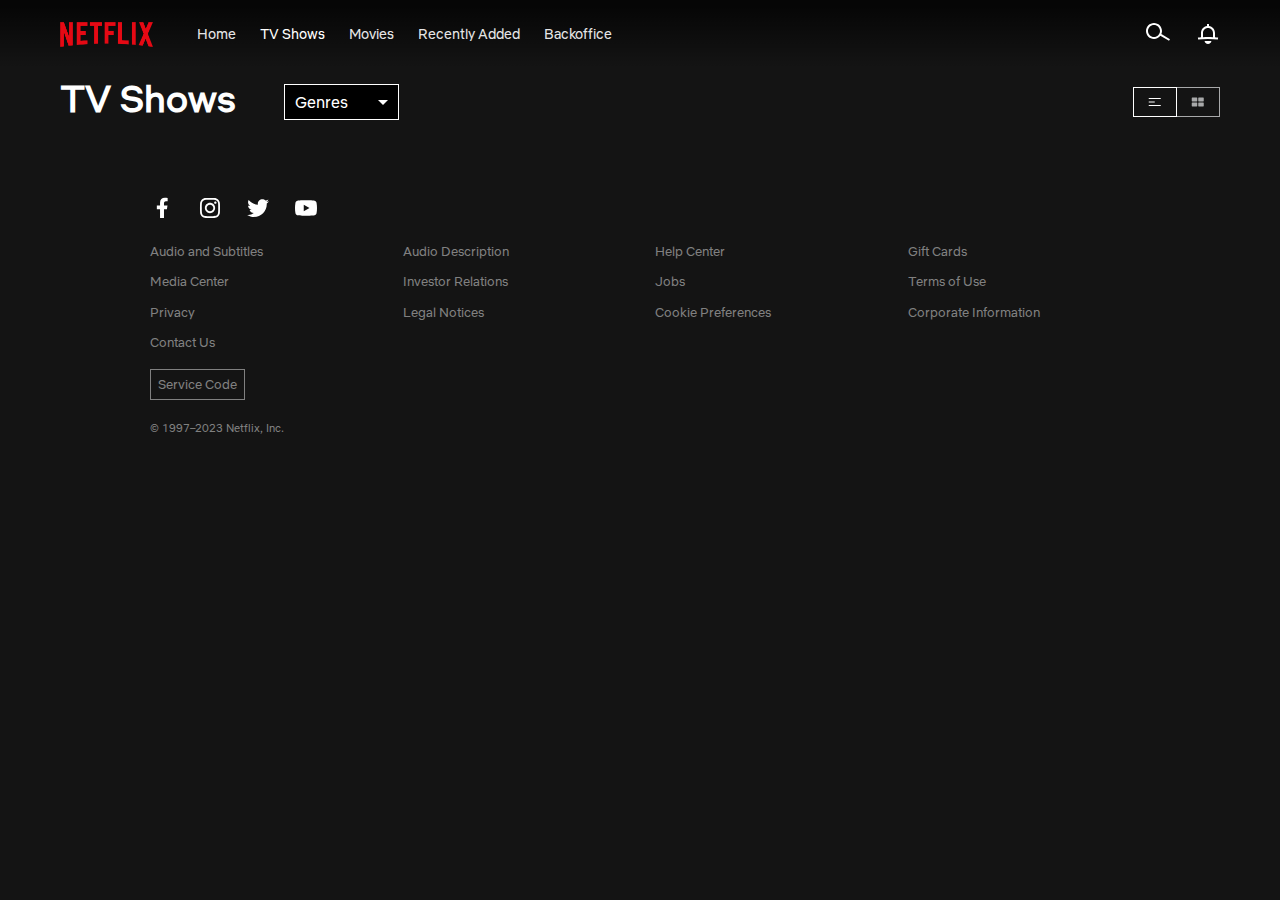
<file: index.html>
<!DOCTYPE html>
<html lang="en">
<head>
    <meta charset="UTF-8">
    <meta http-equiv="X-UA-Compatible" content="IE=edge">
    <meta name="viewport" content="width=device-width, initial-scale=1.0">
    <link rel="shortcut icon" href="https://assets.nflxext.com/ffe/siteui/common/icons/nficon2016.ico">
    <link rel="stylesheet" href="https://cdn.jsdelivr.net/npm/bootstrap@4.0.0/dist/css/bootstrap.min.css" integrity="sha384-Gn5384xqQ1aoWXA+058RXPxPg6fy4IWvTNh0E263XmFcJlSAwiGgFAW/dAiS6JXm" crossorigin="anonymous">
    <link rel="stylesheet" href="https://cdn.jsdelivr.net/npm/bootstrap-icons@1.10.3/font/bootstrap-icons.css">
    <link rel="stylesheet" href="https://cdn.jsdelivr.net/npm/bootstrap@4.6.2/dist/css/bootstrap.min.css" integrity="sha384-xOolHFLEh07PJGoPkLv1IbcEPTNtaed2xpHsD9ESMhqIYd0nLMwNLD69Npy4HI+N" crossorigin="anonymous">
    <link rel="stylesheet" href="./css/styles.css">
    <title>Netflix</title>
</head>
<body>
    <nav class="navbar navbar-expand-lg navbar-dark">
        <div class="container-fluid px-5">
            <a class="navbar-brand" href="#">
                <img src="assets/netflix_logo.png" height="49px">
            </a>
            <a class="navbar-toggler mr-auto" data-toggle="collapse" data-target="#navbarSupportedContent" aria-controls="navbarSupportedContent" aria-expanded="false" aria-label="Toggle navigation">
                Browse<span class="arrow"></span>
            </a>
            <div class="collapse navbar-collapse mr-auto" id="navbarSupportedContent">
                <ul class="navbar-nav mr-auto">
                    <li class="nav-item ml-2">
                        <a class="nav-link" href="#">Home</a>
                    </li>
                    <li class="nav-item ml-2 active">
                        <a class="nav-link" href="#">TV Shows</a>
                    </li>
                    <li class="nav-item ml-2">
                        <a class="nav-link" href="#">Movies</a>
                    </li>
                    <li class="nav-item ml-2">
                        <a class="nav-link" href="#">Recently Added</a>
                    </li>
                    <li class="nav-item ml-2">
                        <a class="nav-link" href="backoffice.html">Backoffice</a>
                    </li>
                </ul>
            </div>
            <div class="altnav d-flex align-items-center">
                <div class="altnavelem">
                    <a href="#"><svg style="margin-top: -4px; margin-right: 4px" width="24" height="24" viewBox="0 0 24 24" fill="none" xmlns="http://www.w3.org/2000/svg" class="search-icon"><path fill-rule="evenodd" clip-rule="evenodd" d="M14 11C14 14.3137 11.3137 17 8 17C4.68629 17 2 14.3137 2 11C2 7.68629 4.68629 5 8 5C11.3137 5 14 7.68629 14 11ZM14.3623 15.8506C12.9006 17.7649 10.5945 19 8 19C3.58172 19 0 15.4183 0 11C0 6.58172 3.58172 3 8 3C12.4183 3 16 6.58172 16 11C16 12.1076 15.7749 13.1626 15.368 14.1218L24.0022 19.1352L22.9979 20.8648L14.3623 15.8506Z" fill="currentColor"></path></svg></div</a>
                </div>
                <div class="altnavelem">
                    <a href="#"><svg width="24" height="24" viewBox="0 0 24 24" fill="none" xmlns="http://www.w3.org/2000/svg" class="Hawkins-Icon Hawkins-Icon-Standard"><path fill-rule="evenodd" clip-rule="evenodd" d="M13 4.07092C16.3922 4.55624 18.9998 7.4736 18.9998 11V15.2538C20.0486 15.3307 21.0848 15.4245 22.107 15.5347L21.8926 17.5232C18.7219 17.1813 15.409 17 11.9998 17C8.59056 17 5.27764 17.1813 2.10699 17.5232L1.89258 15.5347C2.91473 15.4245 3.95095 15.3307 4.99978 15.2538V11C4.99978 7.47345 7.6076 4.55599 11 4.07086V2L13 2V4.07092ZM16.9998 15.1287V11C16.9998 8.23858 14.7612 6 11.9998 6C9.23836 6 6.99978 8.23858 6.99978 11V15.1287C8.64041 15.0437 10.3089 15 11.9998 15C13.6907 15 15.3591 15.0437 16.9998 15.1287ZM8.62568 19.3712C8.6621 20.5173 10.1509 22 11.9993 22C13.8477 22 15.3365 20.5173 15.373 19.3712C15.38 19.1489 15.1756 19 14.9531 19H9.04555C8.82308 19 8.61862 19.1489 8.62568 19.3712Z" fill="currentColor"></path></svg></a>
                </div>
               
            </div>
        </div>
    </nav>
    <div class="container-fluid sticky-top subnav px-5 d-flex align-items-center">
        <h1 class="mr-5 text-white">TV Shows</h1>
        <button class="btn btn-outline-secondary mr-auto" data-toggle="collapse" data-target="#genres">Genres <span class="arrow"></span>
            <div class="container collapse" id="genres">
                <div class="row">
                    <div class="col-4">
                        <ul>
                            <li>Action</li>
                            <li>Anime</li>
                            <li>British</li>
                            <li>German</li>
                            <li>The Witcher</li>
                            <li>Documentary</li>
                            <li>Drama</li>
                            <li>European</li>
                        </ul>
                    </div>
                    <div class="col-4">
                        <ul>
                            <li>Fitness</li>
                            <li>Horror</li>
                            <li>International</li>
                            <li>Kids</li>
                            <li>Comedy</li>
                            <li>Crime</li>
                            <li>Mystery</li>
                            <li>Reality TV</li>
                        </ul>
                    </div>
                    <div class="col-4">
                        <ul>
                            <li>Romance</li>
                            <li>Sci-Fi and Fantasy</li>
                            <li>Teen</li>
                            <li>Thriller</li>
                            <li>US</li>
                            <li>Science and Nature</li>
                        </ul>
                    </div>
                </div>
            </div>
        </button>
        <div class="btn-group btn-group-toggle" data-toggle="buttons">
            <label class="btn btn-outline-light active">
                <input type="radio" name="options" id="option1" autocomplete="off" checked><svg width="24" height="24" viewBox="0 0 24 24" fill="none" xmlns="http://www.w3.org/2000/svg" class="svg-icon svg-icon-rows"><path fill-rule="evenodd" clip-rule="evenodd" d="M24 6H0V4H24V6ZM24 18V20H0V18H24ZM0 13H12V11H0V13Z" fill="currentColor"></path></svg>
            </label>
            <label class="btn btn-outline-light">
                <input type="radio" name="options" id="option2" autocomplete="off"><svg width="24" height="24" viewBox="0 0 24 24" fill="none" xmlns="http://www.w3.org/2000/svg" class="svg-icon svg-icon-grid"><path fill-rule="evenodd" clip-rule="evenodd" d="M1 3C0.447715 3 0 3.44772 0 4V10C0 10.5523 0.447715 11 1 11H10C10.5523 11 11 10.5523 11 10V4C11 3.44772 10.5523 3 10 3H1ZM1 13C0.447715 13 0 13.4477 0 14V20C0 20.5523 0.447715 21 1 21H10C10.5523 21 11 20.5523 11 20V14C11 13.4477 10.5523 13 10 13H1ZM13 4C13 3.44772 13.4477 3 14 3H23C23.5523 3 24 3.44772 24 4V10C24 10.5523 23.5523 11 23 11H14C13.4477 11 13 10.5523 13 10V4ZM14 13C13.4477 13 13 13.4477 13 14V20C13 20.5523 13.4477 21 14 21H23C23.5523 21 24 20.5523 24 20V14C24 13.4477 23.5523 13 23 13H14Z" fill="currentColor"></path></svg>
            </label>
        </div>
    </div>
<div id="movie-container" class="container-fluid">
  
</div>
    <footer>
        <div class="container">
            <div class="socials d-flex">
                <a href="#"><svg width="24" height="24" viewBox="0 0 24 24" fill="none" xmlns="http://www.w3.org/2000/svg" class="svg-icon svg-icon-facebook-logo"><path fill-rule="evenodd" clip-rule="evenodd" d="M13.9868 13.1621V21.9841H10.0418V13.1621H6.8418V9.51207H10.0468V6.73207C10.0468 3.56707 11.9318 1.82007 14.8148 1.82007C15.7616 1.83321 16.7061 1.91577 17.6408 2.06707V5.17307H16.0448C15.4952 5.10007 14.9422 5.28088 14.5419 5.66447C14.1415 6.04807 13.9373 6.59284 13.9868 7.14507V9.51207H17.4868L16.9278 13.1621H13.9868Z" fill="currentColor"></path></svg></a>
                <a href="#"><svg width="24" height="24" viewBox="0 0 24 24" fill="none" xmlns="http://www.w3.org/2000/svg" class="svg-icon svg-icon-instagram-logo"><path fill-rule="evenodd" clip-rule="evenodd" d="M21.9302 16.1229C21.9586 17.6764 21.3791 19.1796 20.3152 20.3119C19.1853 21.3804 17.68 21.9606 16.1252 21.9269C14.4742 22.0209 9.52524 22.0209 7.87524 21.9269C6.32151 21.955 4.81816 21.3756 3.68524 20.3119C2.61778 19.1818 2.03769 17.6772 2.07024 16.1229C1.97724 14.4719 1.97724 9.52294 2.07024 7.87294C2.03979 6.3188 2.61957 4.8146 3.68524 3.68294C4.81792 2.61946 6.32187 2.04157 7.87524 2.07294C9.52624 1.97894 14.4752 1.97894 16.1252 2.07294C17.6791 2.04388 19.1828 2.62347 20.3152 3.68794C21.3827 4.81807 21.9628 6.32272 21.9302 7.87694C22.0232 9.52794 22.0232 14.4719 21.9302 16.1229ZM20.2002 11.9999C20.2002 10.5449 20.3202 7.42194 19.8002 6.10594C19.4575 5.23672 18.7695 4.54869 17.9002 4.20594C16.5882 3.68894 13.4612 3.80594 12.0062 3.80594C10.5512 3.80594 7.42824 3.68494 6.11224 4.20594C5.24322 4.54899 4.55529 5.23693 4.21224 6.10594C3.69524 7.41794 3.81224 10.5449 3.81224 11.9999C3.81224 13.4549 3.69124 16.5779 4.21224 17.8939C4.5556 18.7628 5.24343 19.4506 6.11224 19.7939C7.42424 20.3109 10.5522 20.1939 12.0062 20.1939C13.4602 20.1939 16.5842 20.3149 17.9002 19.7939C18.7693 19.4509 19.4572 18.763 19.8002 17.8939C20.3192 16.5819 20.2002 13.4549 20.2002 11.9999ZM17.1302 11.9999C17.1302 14.8311 14.8354 17.1264 12.0042 17.1269C9.17307 17.1275 6.87734 14.8331 6.87624 12.0019C6.87513 9.17077 9.16907 6.8746 12.0002 6.87293C13.361 6.87028 14.6668 7.40953 15.6292 8.37155C16.5916 9.33356 17.1314 10.6392 17.1292 11.9999H17.1302ZM15.3362 11.9999C15.3362 10.1596 13.8446 8.66749 12.0042 8.66694C10.1639 8.66639 8.67134 10.1576 8.67024 11.9979C8.66914 13.8383 10.1599 15.3313 12.0002 15.3329C13.8409 15.3318 15.333 13.8406 15.3352 11.9999H15.3362ZM17.3362 7.85895C16.6735 7.85895 16.1362 7.32168 16.1362 6.65894C16.1362 5.9962 16.6735 5.45894 17.3362 5.45894C17.999 5.45894 18.5363 5.9962 18.5363 6.65894C18.5381 6.97725 18.4127 7.28311 18.1879 7.50847C17.9631 7.73383 17.6576 7.86001 17.3392 7.85895H17.3362Z" fill="currentColor"></path></svg></a>
                <a href="#"><svg width="24" height="24" viewBox="0 0 24 24" fill="none" xmlns="http://www.w3.org/2000/svg" class="svg-icon svg-icon-twitter-logo"><path fill-rule="evenodd" clip-rule="evenodd" d="M20.7679 8.20699C20.7912 11.5932 19.4564 14.8475 17.0619 17.242C14.6674 19.6365 11.4131 20.9713 8.02688 20.948C5.58911 20.9544 3.2014 20.2564 1.15088 18.938C1.50985 18.9771 1.87079 18.9955 2.23188 18.993C4.24756 18.9984 6.20627 18.3245 7.79188 17.08C5.87426 17.0472 4.18959 15.799 3.59988 13.974C3.8797 14.0187 4.16251 14.0421 4.44588 14.044C4.84342 14.0428 5.23922 13.9914 5.62388 13.891C3.53625 13.4666 2.03658 11.6303 2.03788 9.49999V9.44099C2.65823 9.78763 3.35178 9.98261 4.06188 10.01C2.08967 8.6933 1.48213 6.06953 2.67488 4.01999C4.9496 6.82015 8.30584 8.52335 11.9089 8.70599C11.8373 8.36899 11.8008 8.0255 11.7999 7.68099C11.8012 5.84293 12.9247 4.19202 14.634 3.51624C16.3433 2.84045 18.292 3.27679 19.5499 4.61699C20.552 4.4234 21.513 4.0573 22.3899 3.53499C22.0555 4.56892 21.3554 5.44537 20.4209 5.99999C21.3101 5.89964 22.1793 5.66707 22.9999 5.30999C22.3865 6.20227 21.6272 6.98488 20.7539 7.62499C20.7679 7.81999 20.7679 8.01399 20.7679 8.20699Z" fill="currentColor"></path></svg></a>
                <a href="#"><svg width="24" height="24" viewBox="0 0 24 24" fill="none" xmlns="http://www.w3.org/2000/svg" class="svg-icon svg-icon-youtube-logo"><path fill-rule="evenodd" clip-rule="evenodd" d="M22.5401 6.67C22.2881 5.71873 21.5491 4.97331 20.6001 4.713C18.8801 4.25 12.0001 4.25 12.0001 4.25C12.0001 4.25 5.12009 4.25 3.40009 4.713C2.45106 4.97331 1.71211 5.71873 1.46009 6.67C1.14277 8.42869 0.988785 10.213 1.00009 12C0.988785 13.787 1.14277 15.5713 1.46009 17.33C1.71301 18.2825 2.45414 19.0282 3.40509 19.287C5.12009 19.75 12.0051 19.75 12.0051 19.75C12.0051 19.75 18.8851 19.75 20.6001 19.287C21.5491 19.0267 22.2881 18.2813 22.5401 17.33C22.8574 15.5713 23.0114 13.787 23.0001 12C23.0114 10.213 22.8574 8.42869 22.5401 6.67ZM9.75009 15.27V8.729L15.5001 12L9.75009 15.27Z" fill="currentColor"></path></svg></a>
            </div>
            <div class="row">
                <div class="col-6 col-md-3">
                    <div class="row">
                        <div class="col">
                            <ul class="d-flex flex-column">
                                <li>Audio and Subtitles</li>
                                <li>Media Center</li>
                                <li>Privacy</li>
                                <li>Contact Us</li>
                            </ul>
                        </div>
                    </div>
                </div>
                <div class="col-6 col-md-3">
                    <div class="row">
                        <div class="col">
                            <ul class="d-flex flex-column">
                                <li>Audio Description</li>
                                <li>Investor Relations</li>
                                <li>Legal Notices</li>
                            </ul>
                        </div>
                    </div>
                </div>
                <div class="col-6 col-md-3">
                    <div class="row">
                        <div class="col">
                            <ul class="d-flex flex-column">
                                <li>Help Center</li>
                                <li>Jobs</li>
                                <li>Cookie Preferences</li>
                            </ul>
                        </div>
                    </div>
                </div>
                <div class="col-6 col-md-3">
                    <div class="row">
                        <div class="col">
                            <ul class="d-flex flex-column">
                                <li>Gift Cards</li>
                                <li>Terms of Use</li>
                                <li>Corporate Information</li>
                            </ul>
                        </div>
                    </div>
                </div>
            </div>
            <button class="btn btn-outline-light">Service Code</button>
            <p class="copyright">
                © 1997–2023 Netflix, Inc.
            </p>
        </div>
    </footer>
    <script src="./js/script.js"></script>
    <script src="https://code.jquery.com/jquery-3.2.1.slim.min.js" integrity="sha384-KJ3o2DKtIkvYIK3UENzmM7KCkRr/rE9/Qpg6aAZGJwFDMVNA/GpGFF93hXpG5KkN" crossorigin="anonymous"></script>
    <script src="https://cdn.jsdelivr.net/npm/popper.js@1.12.9/dist/umd/popper.min.js" integrity="sha384-ApNbgh9B+Y1QKtv3Rn7W3mgPxhU9K/ScQsAP7hUibX39j7fakFPskvXusvfa0b4Q" crossorigin="anonymous"></script>
    <script src="https://cdn.jsdelivr.net/npm/bootstrap@4.0.0/dist/js/bootstrap.min.js" integrity="sha384-JZR6Spejh4U02d8jOt6vLEHfe/JQGiRRSQQxSfFWpi1MquVdAyjUar5+76PVCmYl" crossorigin="anonymous"></script>
</body>
</html>
</file>
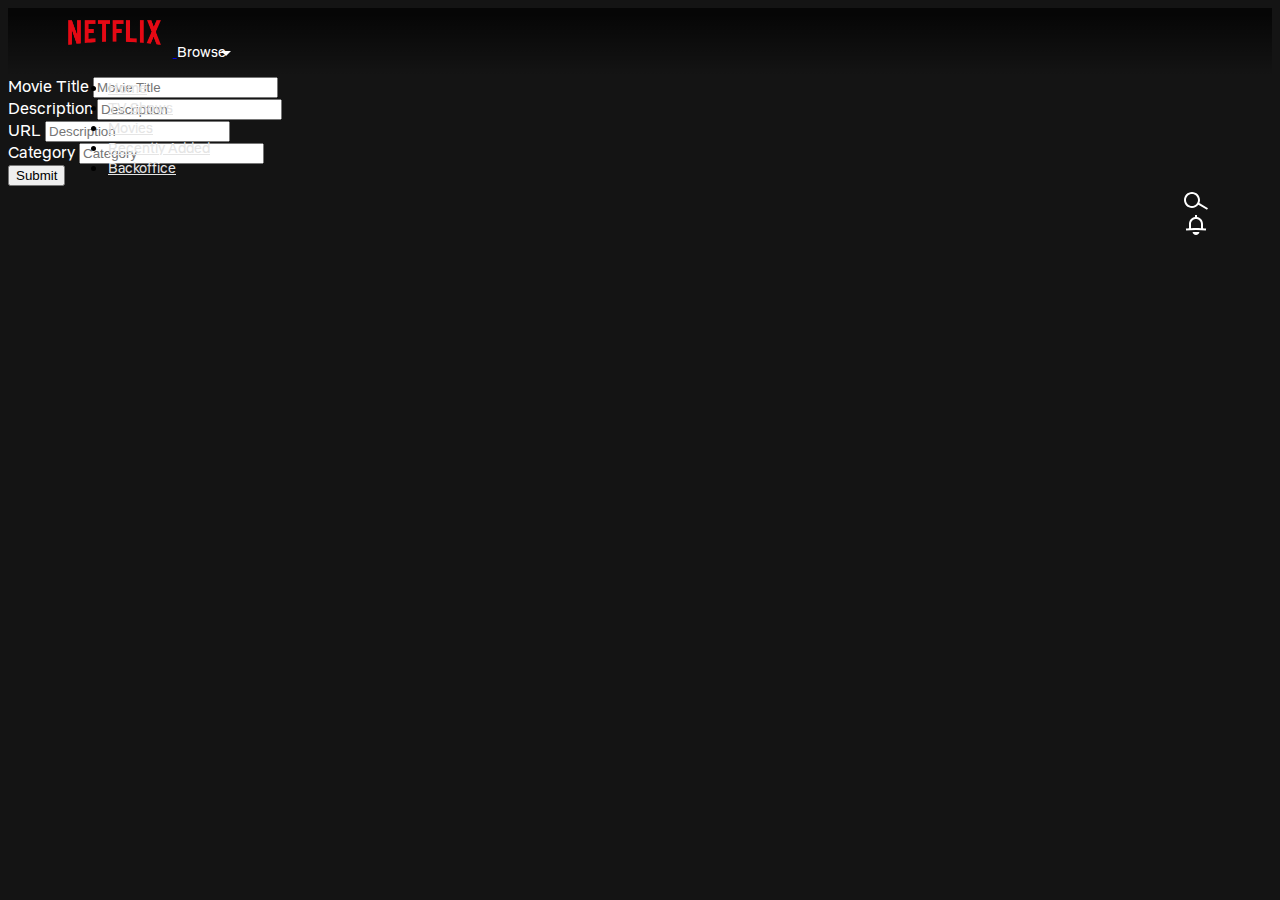
<file: backoffice.html>
<!DOCTYPE html>
<html lang="en">
  <head>
    <!-- Required meta tags -->
    <meta charset="utf-8" />
    <meta
      name="viewport"
      content="width=device-width, initial-scale=1, shrink-to-fit=no"
    />

    <!-- Bootstrap CSS -->
    <link
      rel="stylesheet"
      href="https://cdn.jsdelivr.net/npm/bootstrap@4.6.2/dist/css/bootstrap.min.css"
      integrity="sha384-xOolHFLEh07PJGoPkLv1IbcEPTNtaed2xpHsD9ESMhqIYd0nLMwNLD69Npy4HI+N"
      crossorigin="anonymous"
    />
<link rel="stylesheet" href="./css/styles.css">
    <title>Hello, world!</title>
  </head>
  <body>
    <nav class="navbar navbar-expand-lg navbar-dark">
        <div class="container-fluid px-5">
            <a class="navbar-brand" href="#">
                <img src="assets/netflix_logo.png" height="49px">
            </a>
            <a class="navbar-toggler mr-auto" data-toggle="collapse" data-target="#navbarSupportedContent" aria-controls="navbarSupportedContent" aria-expanded="false" aria-label="Toggle navigation">
                Browse<span class="arrow"></span>
            </a>
            <div class="collapse navbar-collapse mr-auto" id="navbarSupportedContent">
                <ul class="navbar-nav mr-auto">
                    <li class="nav-item ml-2">
                        <a class="nav-link" href="index.html">Home</a>
                    </li>
                    <li class="nav-item ml-2 active">
                        <a class="nav-link" href="#">TV Shows</a>
                    </li>
                    <li class="nav-item ml-2">
                        <a class="nav-link" href="#">Movies</a>
                    </li>
                    <li class="nav-item ml-2">
                        <a class="nav-link" href="#">Recently Added</a>
                    </li>
                    <li class="nav-item ml-2">
                        <a class="nav-link" href="backoffice.html">Backoffice</a>
                    </li>
                </ul>
            </div>
            <div class="altnav d-flex align-items-center">
                <div class="altnavelem">
                    <a href="#"><svg style="margin-top: -4px; margin-right: 4px" width="24" height="24" viewBox="0 0 24 24" fill="none" xmlns="http://www.w3.org/2000/svg" class="search-icon"><path fill-rule="evenodd" clip-rule="evenodd" d="M14 11C14 14.3137 11.3137 17 8 17C4.68629 17 2 14.3137 2 11C2 7.68629 4.68629 5 8 5C11.3137 5 14 7.68629 14 11ZM14.3623 15.8506C12.9006 17.7649 10.5945 19 8 19C3.58172 19 0 15.4183 0 11C0 6.58172 3.58172 3 8 3C12.4183 3 16 6.58172 16 11C16 12.1076 15.7749 13.1626 15.368 14.1218L24.0022 19.1352L22.9979 20.8648L14.3623 15.8506Z" fill="currentColor"></path></svg></div</a>
                </div>
                <div class="altnavelem">
                    <a href="#"><svg width="24" height="24" viewBox="0 0 24 24" fill="none" xmlns="http://www.w3.org/2000/svg" class="Hawkins-Icon Hawkins-Icon-Standard"><path fill-rule="evenodd" clip-rule="evenodd" d="M13 4.07092C16.3922 4.55624 18.9998 7.4736 18.9998 11V15.2538C20.0486 15.3307 21.0848 15.4245 22.107 15.5347L21.8926 17.5232C18.7219 17.1813 15.409 17 11.9998 17C8.59056 17 5.27764 17.1813 2.10699 17.5232L1.89258 15.5347C2.91473 15.4245 3.95095 15.3307 4.99978 15.2538V11C4.99978 7.47345 7.6076 4.55599 11 4.07086V2L13 2V4.07092ZM16.9998 15.1287V11C16.9998 8.23858 14.7612 6 11.9998 6C9.23836 6 6.99978 8.23858 6.99978 11V15.1287C8.64041 15.0437 10.3089 15 11.9998 15C13.6907 15 15.3591 15.0437 16.9998 15.1287ZM8.62568 19.3712C8.6621 20.5173 10.1509 22 11.9993 22C13.8477 22 15.3365 20.5173 15.373 19.3712C15.38 19.1489 15.1756 19 14.9531 19H9.04555C8.82308 19 8.61862 19.1489 8.62568 19.3712Z" fill="currentColor"></path></svg></a>
                </div>
               
            </div>
        </div>
    </nav>
    <div id="backoffice-container" class="container-fluid">
      <div class="row">
        <div class="col-sm-7 mx-auto mt-5">
          <form>
            <div class="form-group">
              <label for="name">Movie Title</label>
              <input
                type="text"
                class="form-control"
                id="name"
                placeholder="Movie Title"
              />
            </div>
            <div class="form-group">
              <label for="description">Description</label>
              <input
                type="text"
                class="form-control"
                id="description"
                placeholder="Description"
              />
            </div>
            <div class="form-group">
              <label for="imageUrl">URL</label>
              <input
                type="text"
                class="form-control"
                id="imageUrl"
                placeholder="Description"
              />
            </div>
            <div class="form-group">
              <label for="category">Category</label>
              <input
                type="text"
                class="form-control"
                id="category"
                placeholder="Category"
              />
            </div>
            <button
              onclick="submitMovie(event)"
              class="btn btn-outline-primary"
            >
              Submit
            </button>
          </form>
        </div>
      </div>
    </div>
    <script src="./backoffice.js"></script>
    <script
      src="https://cdn.jsdelivr.net/npm/jquery@3.5.1/dist/jquery.slim.min.js"
      integrity="sha384-DfXdz2htPH0lsSSs5nCTpuj/zy4C+OGpamoFVy38MVBnE+IbbVYUew+OrCXaRkfj"
      crossorigin="anonymous"
    ></script>
    <script
      src="https://cdn.jsdelivr.net/npm/bootstrap@4.6.2/dist/js/bootstrap.bundle.min.js"
      integrity="sha384-Fy6S3B9q64WdZWQUiU+q4/2Lc9npb8tCaSX9FK7E8HnRr0Jz8D6OP9dO5Vg3Q9ct"
      crossorigin="anonymous"
    ></script>
  </body>
</html>
</file>
<file: css/styles.css>
@import url("https://fonts.googleapis.com/css2?family=Open+Sans:wght@300;400;500&display=swap");
@font-face {
  font-family: netflix-sans;
  src: url("../fonts/NetflixSans-Regular.otf") format("opentype");
}

*,
*::before,
*::after {
  box-sizing: border-box;
}
body {
  background-color: #141414;
  font-family: netflix-sans;
  min-width: 548px;
  overflow-x: hidden;
}

.navbar {
  background-image: linear-gradient(
    180deg,
    rgba(0, 0, 0, 0.7) 10%,
    transparent
  );
  padding: 0;
  height: 68px;
}
.navbar > .container-fluid {
  justify-content: flex-start;
}
.navbar-brand {
  margin-left: -12px;
}
.navbar-dark .navbar-nav .nav-link {
  font-size: 14px;
  color: #e5e5e5;
}
.navbar-dark .navbar-nav .nav-item.active .nav-link {
  cursor: default;
  font-weight: 500;
}
h1 {
  font-size: 2.375em;
  font-weight: bold;
}
h2 {
  color: white;
  font-size: 1.75em;
  font-weight: bold;
}
.subnav {
  height: 68px;
  background-color: #141414;
}
#genres {
  font-size: 14px;
  background-color: rgba(0, 0, 0, 0.7);
  min-width: 480px;
  position: absolute;
  left: -1px;
  top: 36px;
  border: 1px solid hsla(0, 0%, 100%, 0.15);
}
#genres ul {
  list-style: none;
  padding-left: 0;
  /*     margin-block: 2px; */
  padding-block: 8px;
}
#genres li {
  text-align: left;
}
.arrow {
  border-color: #fff transparent transparent;
  border-style: solid;
  border-width: 5px 5px 0;
  height: 0;
  width: 0;
  position: absolute;
}
.subnav .arrow {
  right: 10px;
  top: 44%;
}
.btn-outline-secondary {
  position: relative;
  border-radius: 0;
  border-color: white;
  color: white;
  background-color: black;
  box-shadow: none;
  padding: 5px 50px 5px 10px;
}
.btn-outline-secondary[aria-expanded="true"] {
  background: none !important;
  box-shadow: none !important;
  border-color: white;
}
.btn-outline-secondary:hover,
.btn-outline-secondary:focus,
.btn-outline-secondary.active {
  background: none !important;
  box-shadow: none !important;
  border-color: white !important;
}
.btn-outline-light {
  border-radius: 0;
  width: 44px;
  height: 30px;
  display: flex;
  align-items: center;
  justify-content: center;
  opacity: 0.65;
}
.btn-outline-light:hover,
.btn-outline-light:focus,
.btn-outline-light.active {
  background: none !important;
  box-shadow: none !important;
  border-color: white !important;
  color: white !important;
  opacity: 1;
}
.btn-outline-light svg {
  height: 75%;
  width: 75%;
}
.px-5 {
  padding-inline: 60px !important;
}
.btn-group {
  display: flex;
  align-items: center;
}
.card {
  border: none;
  position: relative;
}
.card:hover {
  scale: 1.5;
  z-index: 5000;
}
.card-body {
  display: none;
}
.card:hover .card-body {
  /*     display: block; */
}
.card-img-top {
  border: none;
}
.mx-n1 {
  margin-inline: -0.25rem;
}
.no-wrap {
  flex-wrap: nowrap;
}
.carousel-control-prev {
  width: 60px;
  left: -60px;
  opacity: 0;
  background: hsla(0, 0%, 8%, 0.5);
}
.carousel:hover .carousel-control-next {
  opacity: 1;
}
.carousel:hover .carousel-control-prev {
  opacity: 1;
}
.carousel-inner {
  overflow: visible;
}
.carousel-control-next {
  width: 60px;
  right: -60px;
  opacity: 0;
  background: hsla(0, 0%, 8%, 0.5);
}
.altnav {
  justify-self: flex-end;
}
.altnavelem {
  max-height: 68px;
  margin-left: 22px;
}
.altnavelem a {
  display: flex;
  align-items: center;
  color: white;
}
.caret {
  border-color: #fff transparent transparent;
  border-style: solid;
  border-width: 5px 5px 0;
  height: 0;
  margin-left: 10px;
  transition: transform 367ms cubic-bezier(0.21, 0, 0.07, 1);
  width: 0;
}
.usermenu:hover .caret {
  transform: rotate(180deg);
}
.navbar-dark .navbar-toggler {
  color: white !important;
  border: none;
  font-size: 14px;
  position: relative;
}
.navbar-toggler .arrow {
  top: 44%;
  right: -5px;
}
/* .navbar-collapse.show {
    background-color: rgba(0,0,0,.9);
    z-index: 1021;
    position: absolute;
    top: 48px;
    left: 48px;
    border-top: 2px solid white;
    text-align: center;
    width: 240px;
} */
.navbar .container-fluid {
  position: relative;
}
@media (max-width: 1200px) {
  .navbar-collapse.show {
    background-color: rgba(0, 0, 0, 0.9);
    z-index: 1021;
    position: absolute;
    top: 48px;
    left: 48px;
    border-top: 2px solid white;
    text-align: center;
    width: 240px;
  }
}
.collapsing {
  -webkit-transition: none;
  transition: none;
  display: none;
  margin-inline: auto;
}
footer {
  margin-top: 60px;
  font-size: 13px;
  color: gray;
}
footer ul {
  list-style: none;
  padding-left: 0;
  row-gap: 11px;
}
footer li {
  cursor: pointer;
}
footer li:hover {
  text-decoration: underline;
}
footer .socials {
  column-gap: 24px;
  margin-bottom: 16px;
}
footer .socials a {
  color: white;
}
footer button.btn-outline-light {
  font-size: 13px;
  width: auto;
  height: auto;
  padding: 5px 7px;
  margin-bottom: 20px;
  color: gray;
  border-color: gray;
  opacity: 1;
}
footer .copyright {
  font-size: 11px;
}
.container {
  max-width: 1010px;
}
#users {
  display: none;
  position: absolute;
  z-index: 1022;
  top: 60px;
  right: 60px;
  background-color: rgba(0, 0, 0, 0.9);
  padding: 8px;
  min-width: 180px;
  color: white;
  border: 1px solid hsla(0, 0%, 100%, 0.15);
}
#users p {
  margin-block: 8px;
}
#userstuff:hover #users {
  display: block;
}

#backoffice-container {
  color: white;
}
</file>
